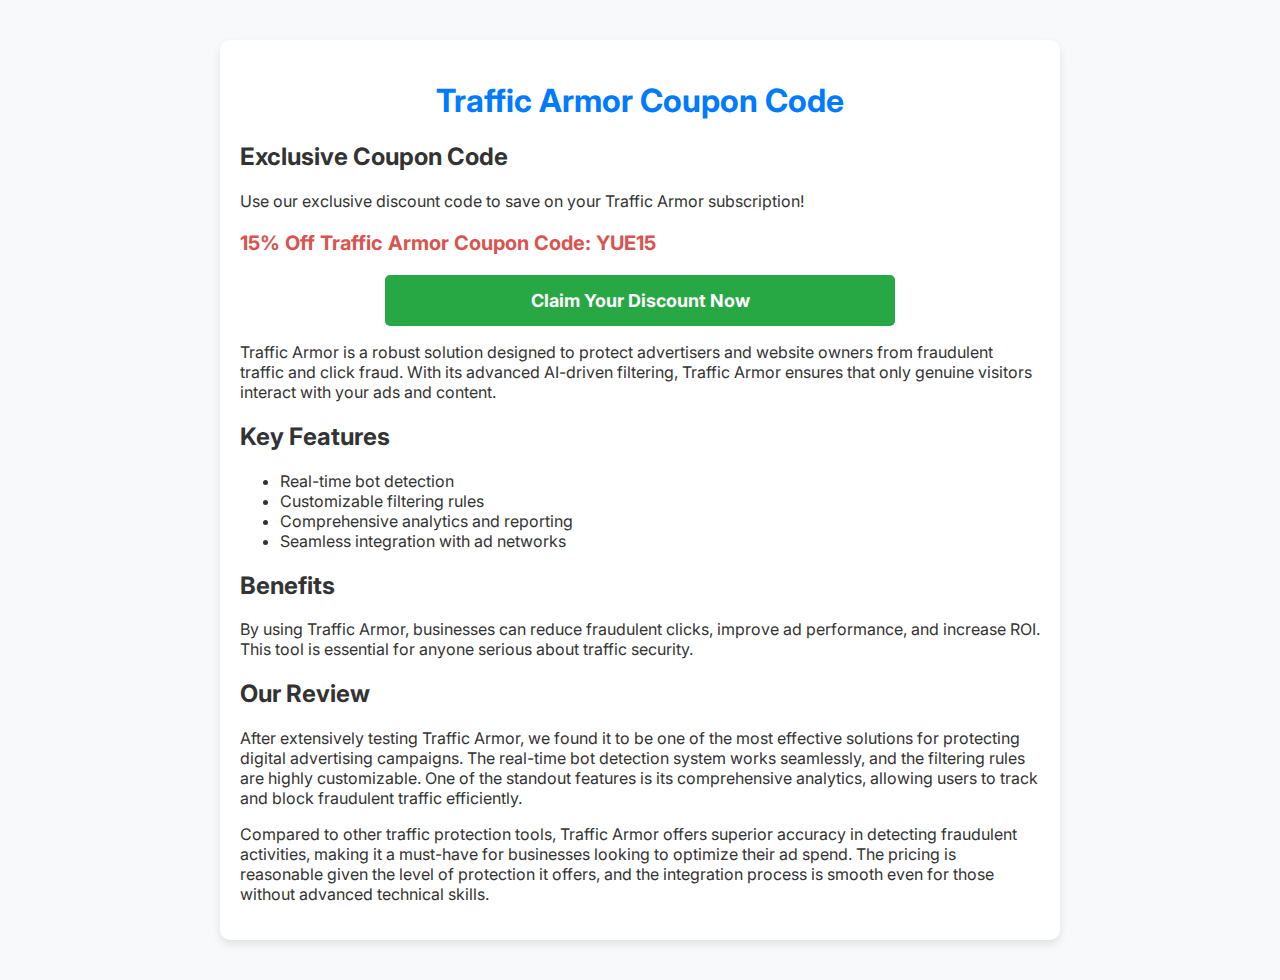
<file: index.html>
<!DOCTYPE html>
<html lang="en">
<head>
    <meta charset="UTF-8">
    <meta name="viewport" content="width=device-width, initial-scale=1.0">
    <meta name="description" content="An in-depth Traffic Armor review covering its features, benefits, and exclusive coupon codes to help you save.">
    <title>Traffic Armor Coupon Code</title>
    <link href="https://fonts.googleapis.com/css2?family=Inter:wght@400;600;700&display=swap" rel="stylesheet">
    <script type="application/ld+json">
    {
        "@context": "https://schema.org",
        "@type": "Review",
        "itemReviewed": {
            "@type": "SoftwareApplication",
            "name": "Traffic Armor",
            "url": "http://trafficarmor.com"
        },
        "reviewRating": {
            "@type": "Rating",
            "ratingValue": "4.8",
            "bestRating": "5"
        },
        "author": {
            "@type": "Person",
            "name": "Your Name"
        }
    }
    </script>
    <style>
        body {
            font-family: 'Inter', Arial, sans-serif;
            margin: 0;
            padding: 0;
            background-color: #f8f9fa;
            color: #333;
        }
        .container {
            max-width: 800px;
            margin: 40px auto;
            padding: 20px;
            background: #fff;
            border-radius: 10px;
            box-shadow: 0 4px 8px rgba(0, 0, 0, 0.1);
        }
        h1 {
            text-align: center;
            color: #007bff;
        }
        .coupon-code {
            font-size: 20px;
            font-weight: bold;
            color: #d9534f;
        }
        .cta-button {
            display: block;
            width: 60%;
            padding: 15px;
            margin: 20px auto 0;
            text-align: center;
            background-color: #28a745;
            color: white;
            font-size: 18px;
            font-weight: bold;
            text-decoration: none;
            border-radius: 5px;
            transition: background 0.3s;
        }
        .cta-button:hover {
            background-color: #218838;
        }
    </style>
    <!-- Google tag (gtag.js) -->
<script async src="https://www.googletagmanager.com/gtag/js?id=AW-10977563182">
</script>
<script>
  window.dataLayer = window.dataLayer || [];
  function gtag(){dataLayer.push(arguments);}
  gtag('js', new Date());

  gtag('config', 'AW-10977563182');
</script>
</head>
<body>
    <div class="container">
        <h1>Traffic Armor Coupon Code</h1>
        
        <h2>Exclusive Coupon Code</h2>
        <p>Use our exclusive discount code to save on your Traffic Armor subscription!</p>
        <p class="coupon-code">15% Off Traffic Armor Coupon Code: <span style="color: #d9534f;">YUE15</span></p>
        <a href="http://trafficarmor.com/amember/aff/go/yaoyuelianxing?i=1" class="cta-button">Claim Your Discount Now</a>
        
        <p>Traffic Armor is a robust solution designed to protect advertisers and website owners from fraudulent traffic and click fraud. With its advanced AI-driven filtering, Traffic Armor ensures that only genuine visitors interact with your ads and content.</p>
        
        <h2>Key Features</h2>
        <ul>
            <li>Real-time bot detection</li>
            <li>Customizable filtering rules</li>
            <li>Comprehensive analytics and reporting</li>
            <li>Seamless integration with ad networks</li>
        </ul>
        
        <h2>Benefits</h2>
        <p>By using Traffic Armor, businesses can reduce fraudulent clicks, improve ad performance, and increase ROI. This tool is essential for anyone serious about traffic security.</p>
        
        <h2>Our Review</h2>
        <p>After extensively testing Traffic Armor, we found it to be one of the most effective solutions for protecting digital advertising campaigns. The real-time bot detection system works seamlessly, and the filtering rules are highly customizable. One of the standout features is its comprehensive analytics, allowing users to track and block fraudulent traffic efficiently.</p>
        <p>Compared to other traffic protection tools, Traffic Armor offers superior accuracy in detecting fraudulent activities, making it a must-have for businesses looking to optimize their ad spend. The pricing is reasonable given the level of protection it offers, and the integration process is smooth even for those without advanced technical skills.</p>
    </div>
</body>
</html>
</file>
